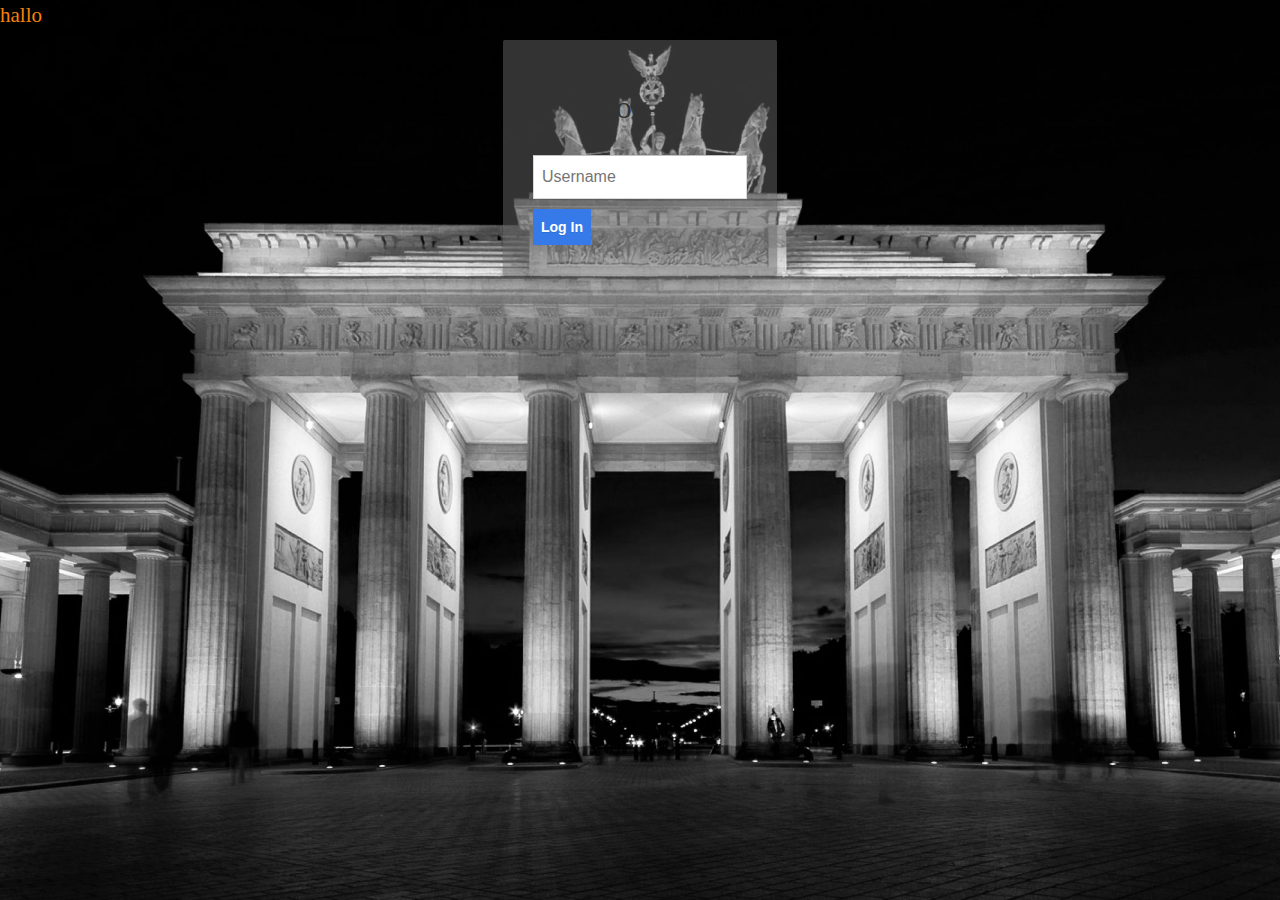
<file: index.html>
<!DOCTYPE html>
 <html>
 <head>
 	<meta charset="utf-8">
 	<meta name="viewport" content="width=device-width, initial-scale=1">
 	<link rel="stylesheet" type="text/css" href="style.css">
 	<link rel='stylesheet' href='http://codepen.io/assets/libs/fullpage/jquery-ui.css'>
 	<link rel="stylesheet" href="style.css" media="screen" type="text/css" />
 	<link rel="stylesheet" href="http://maxcdn.bootstrapcdn.com/bootstrap/3.3.6/css/bootstrap.min.css">
 	<script src="https://ajax.googleapis.com/ajax/libs/jquery/1.12.4/jquery.min.js"></script>
 	<script src="http://maxcdn.bootstrapcdn.com/bootstrap/3.3.6/js/bootstrap.min.js"></script>


 	<title>Deutsch Lernen</title>
 </head>

 <body>

 	<header>
 		<ul class="navbar">
 			<li><a id="homePage" >Home</a></li>
 			<li><a id="aboutPage">About</a>

 				<li><a  id="storyLink">Storys</a>
 				</li>
 				<li><a href="#news">News</a></li>

 			</ul>
 			<div>
 				<p>hallo </p>
 				<p id="currentUser"></p>
 			</div>
 		</header>

 		<div class="content">
 			<div class="content-item content-item-login login-card active">
 				<h1>Log-in</h1><br>
 				<div >
 					<input type="text" id="userName" placeholder="Username">
 					<!--<input type="password" name="pass" placeholder="Password">-->
 					<button onclick="logIn()" class="login login-submit" value="login">Log In</button>
 				</div>

 				<div class="content-item content-item-login-help login-help">
 					<a href="signin.html">Register</a> • <a href="#">Forgot Password</a>
 				</div>
 			</div>
 		</div>

 		<div class="content-item content-item-about ">
 			<p>About</p>
 		</div>

 		<div class="content-item content-item-stories">
 			<div class="story active" id="story-1">
 				<div class="container">
 					<div class="progress">
 						<div class="progress-bar progress-bar-success" role="progressbar" aria-valuenow="40" aria-valuemin="0" aria-valuemax="100" style="width:00%">
 							<p class="progress-bar-class">0%</p>
 						</div>
 					</div>
 					<img src="images/wie.PNG" class="img">


 					<p id="fragen"></p>
 					<ul>
 						<form id="textId" class="text">
 							<input type="radio" data-index="0" name="Fragen" value="xxx" ><span id="ans0"></span><br>
 							<input type="radio" name="Fragen" data-index="1" value="xxx" ><span id="ans1"></span><br>
 							<input type="radio" name="Fragen" data-index="2" value="xxx" ><span id="ans2"></span><br>
 							<input type="submit" value="Submit" class="button" id="submit-answer">
 						</form>
 					</ul>
 				</div>
 				<div class="story" id="story-2">

 					story 2
 				</div>
 				<div class="story" id="story-3">
 					story 3
 				</div>
 			</div>
 		</div>

 		<footer>
 		</footer>
 		<script   src="https://code.jquery.com/jquery-1.12.4.min.js"   integrity="sha256-ZosEbRLbNQzLpnKIkEdrPv7lOy9C27hHQ+Xp8a4MxAQ="   crossorigin="anonymous"></script>
 		<script src="story1.js"></script>



 	</body>
 	</html>
</file>
<file: style.css>
.content-item {
 	display: none;
 }

 .story {
 	display: none;
 }
 .navbar {
 	display: none;
 }
 .active {
 	display: block;
 }

 body{
 	background: url(images/berlin,Background.jpg) no-repeat center center fixed; 
 	-webkit-background-size: cover;
 	-moz-background-size: cover;
 	-o-background-size: cover;
 	background-size: cover;
 	background-color:  #262626;
 	color: black;

 }

 h1{

 	font-size: 20px;
 	font-style: arial;
 	color:white;
 }

 p {
 	font-family: 'Courgette', cursive;
 	font-size: 1.5em;
 	color: #fb810a;
 } 

 /*NavigationBar*/

 ul {
 	font-family: 'Courgette', cursive;
 	font-size: 1.5em;
 	list-style-type: none;
 	margin: 0;
 	padding: 0;
 	overflow: hidden;
 	background: rgb(0, 0, 0);
 	background: rgba(102, 102, 102, 0.5);
 	/*height: 130px;*/
 	border-radius: 12px;
 }
 li {
 	float:   left ;

 }

 li a, .dropbtn {
 	display: inline-block;
 	color: white;
 	text-align: center;
 	padding: 14px 16px;
 	text-decoration: none;
 }

 li a:hover, .dropdown:hover .dropbtn {
 	background-color: #fb810a;
 	-webkit-transition-duration: 0.8s; 
 	transition-duration: 0.8s;
 	border-radius: 12px;
 }

 li.dropdown {
 	display: inline-block;
 }

 .dropdown-content {
 	display: none;
 	position: absolute;
 	background-color: rgba(102, 102, 102, 0.8);
 	min-width: 160px;
 	box-shadow: 0px 8px 16px 0px rgba(0,0,0,0.2);
 	border-radius: 12px;
 }

 .dropdown-content a {
 	color: black;
 	padding: 12px 16px;
 	text-decoration: none;
 	display: block;
 	text-align: left;
 }

 .dropdown-content a:hover {background-color: #fb810a}

 .dropdown:hover .dropdown-content {
 	display: block;
 }

 /*text*/
 .text {
 	font-family: 'Courgette', cursive;
 	font-size: 1em;
 	color:#fb810a;
	/*background-color: rgba(0,0,0,0.6);
	border: 2px solid ;
	border-radius: 12px;
	position: center;
	left: 50px;
	top: 100px;*/
}

/*buttons*/
.button {
	display: inline-block;
	padding: 10px 15px;
	font-size: 24px;
	cursor: pointer;
	text-align: center;
	text-decoration: none;
	outline: none;
	color: #fff;
	background-color: #fb810a;
	border: none;
	border-radius: 15px;
	box-shadow: 0 9px #999;
	position:absolute;
	
	top: 390px;
	left: 300px;
}

.button:hover {
	background-color: black;
}

.button:active {
	background-color: #fb810a;
	box-shadow: 0 5px #666;
	transform: translateY(4px);
}

/*Log In*/
.login-card {
	padding: 30px;
	width: 274px;
	background: rgb(0, 0, 0);
	background: rgba(102, 102, 102, 0.5);
	margin: 0 auto 10px;
	border-radius: 2px;
	box-shadow: 0px 2px 2px rgba(0, 0, 0, 0.3);
	overflow: hidden;
}

.login-card h1 {
	font-family: 'Courgette', cursive;
	font-weight: 100;
	text-align: center;
	font-size: 2.3em;
}

.login-card input[type=submit] {
	width: 100%;
	display: block;
	margin-bottom: 10px;
	position: relative;
}

.login-card input[type=text], input[type=password] {
	height: 44px;
	font-size: 16px;
	width: 100%;
	margin-bottom: 10px;
	-webkit-appearance: none;
	background: #fff;
	border: 1px solid #d9d9d9;
	border-top: 1px solid #c0c0c0;
	/* border-radius: 2px; */
	padding: 0 8px;
	box-sizing: border-box;
	-moz-box-sizing: border-box;
}

.login-card input[type=text]:hover, input[type=password]:hover {
	border: 1px solid #b9b9b9;
	border-top: 1px solid #a0a0a0;
	-moz-box-shadow: inset 0 1px 2px rgba(0,0,0,0.1);
	-webkit-box-shadow: inset 0 1px 2px rgba(0,0,0,0.1);
	box-shadow: inset 0 1px 2px rgba(0,0,0,0.1);
}

.login {
	text-align: center;
	font-size: 14px;
	font-family: 'Arial', sans-serif;
	font-weight: 700;
	height: 36px;
	padding: 0 8px;
	/* border-radius: 3px; */
/* -webkit-user-select: none;
user-select: none; */
}

.login-submit {
	/* border: 1px solid #3079ed; */
	border: 0px;
	color: #fff;
	text-shadow: 0 1px rgba(0,0,0,0.1); 
	background-color: #357ae8 ;
	/* background-image: -webkit-gradient(linear, 0 0, 0 100%,   from(#4d90fe), to(#4787ed)); */
}

.login-submit:hover {
	/* border: 1px solid #2f5bb7; */
	border: 0px;
	text-shadow: 0 1px rgba(0,0,0,0.3);
	background-color: #fb810a;
	-webkit-transition-duration: 0.8s; 
	transition-duration: 0.8s;

	/* background-image: -webkit-gradient(linear, 0 0, 0 100%,   from(#4d90fe), to(#357ae8)); */
}

.login-card a {
	text-decoration: none;
	color: white;
	font-weight: 400;
	text-align: center;
	display: inline-block;
	opacity: 0.6;
	transition: opacity ease 0.5s;
}

.login-card a:hover {
	opacity: 1;
}

.login-help {
	width: 100%;
	text-align: center;
	font-size: 12px;
}

/*images for fragen*/
.img {
	width:350px;
	height:250px;
	padding: 10px;

}

input[type="radio"] { 
	height: 20px; 
	width: 20px; 
	margin-right: 10px;
	cursor: pointer;

}
</file>
